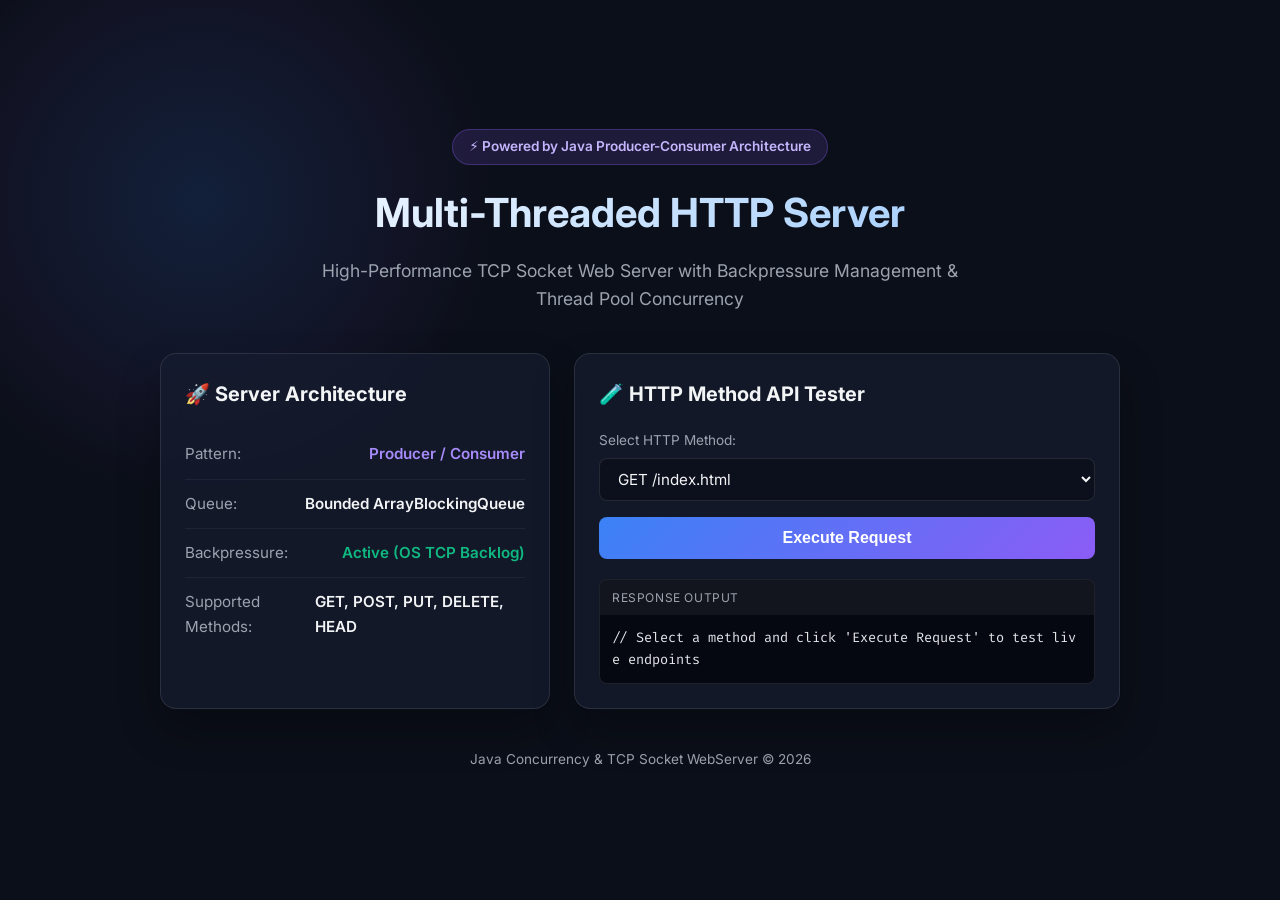
<file: index.html>
<!DOCTYPE html>
<html lang="en">
<head>
    <meta charset="UTF-8">
    <meta name="viewport" content="width=device-width, initial-scale=1.0">
    <title>Java Multi-Threaded HTTP Web Server</title>
    <link rel="stylesheet" href="/style.css">
    <link href="https://fonts.googleapis.com/css2?family=Inter:wght@300;400;600;700&family=Fira+Code:wght@400;500&display=swap" rel="stylesheet">
</head>
<body>
    <div class="background-glow"></div>
    <div class="container">
        <header class="hero">
            <div class="badge">⚡ Powered by Java Producer-Consumer Architecture</div>
            <h1>Multi-Threaded HTTP Server</h1>
            <p class="subtitle">High-Performance TCP Socket Web Server with Backpressure Management & Thread Pool Concurrency</p>
        </header>

        <div class="grid">
            <div class="card status-card">
                <h2>🚀 Server Architecture</h2>
                <ul class="spec-list">
                    <li><span class="label">Pattern:</span> <span class="val accent">Producer / Consumer</span></li>
                    <li><span class="label">Queue:</span> <span class="val">Bounded ArrayBlockingQueue</span></li>
                    <li><span class="label">Backpressure:</span> <span class="val green">Active (OS TCP Backlog)</span></li>
                    <li><span class="label">Supported Methods:</span> <span class="val">GET, POST, PUT, DELETE, HEAD</span></li>
                </ul>
            </div>

            <div class="card tester-card">
                <h2>🧪 HTTP Method API Tester</h2>
                <div class="form-group">
                    <label for="httpMethod">Select HTTP Method:</label>
                    <select id="httpMethod">
                        <option value="GET">GET /index.html</option>
                        <option value="POST">POST /api/upload (Create Resource)</option>
                        <option value="PUT">PUT /test.txt (Update/Create File)</option>
                        <option value="DELETE">DELETE /test.txt (Delete Resource)</option>
                    </select>
                </div>

                <div class="form-group" id="payloadGroup" style="display: none;">
                    <label for="requestPayload">Payload Data (JSON / Text):</label>
                    <textarea id="requestPayload" rows="3" placeholder='{"data": "Hello Java Server"}'></textarea>
                </div>

                <button id="sendBtn" class="btn">Execute Request</button>

                <div class="response-box" id="responseBox">
                    <div class="response-header">Response Output</div>
                    <pre id="responseOutput">// Select a method and click 'Execute Request' to test live endpoints</pre>
                </div>
            </div>
        </div>

        <footer>
            <p>Java Concurrency & TCP Socket WebServer &copy; 2026</p>
        </footer>
    </div>

    <script>
        const methodSelect = document.getElementById('httpMethod');
        const payloadGroup = document.getElementById('payloadGroup');
        const sendBtn = document.getElementById('sendBtn');
        const responseOutput = document.getElementById('responseOutput');

        methodSelect.addEventListener('change', () => {
            const method = methodSelect.value;
            if (method === 'POST' || method === 'PUT') {
                payloadGroup.style.display = 'block';
            } else {
                payloadGroup.style.display = 'none';
            }
        });

        sendBtn.addEventListener('click', async () => {
            const method = methodSelect.value;
            let url = '/';
            let options = { method: method };

            if (method === 'GET') {
                url = '/index.html';
            } else if (method === 'POST') {
                url = '/api/upload';
                options.headers = { 'Content-Type': 'application/json' };
                options.body = document.getElementById('requestPayload').value || '{"msg":"Sample POST payload"}';
            } else if (method === 'PUT') {
                url = '/test.txt';
                options.headers = { 'Content-Type': 'text/plain' };
                options.body = document.getElementById('requestPayload').value || 'Sample text content uploaded via PUT';
            } else if (method === 'DELETE') {
                url = '/test.txt';
            }

            responseOutput.textContent = 'Sending request...';

            try {
                const startTime = performance.now();
                const res = await fetch(url, options);
                const endTime = performance.now();
                const duration = Math.round(endTime - startTime);

                const text = await res.text();
                const statusText = `HTTP ${res.status} ${res.statusText} (${duration}ms)\n\nHeaders:\n`;
                
                let headersText = '';
                res.headers.forEach((val, key) => {
                    headersText += `${key}: ${val}\n`;
                });

                responseOutput.textContent = `${statusText}${headersText}\nBody:\n${text}`;
            } catch (err) {
                responseOutput.textContent = `Error: ${err.message}`;
            }
        });
    </script>
</body>
</html>
</file>
<file: style.css>
:root {
    --bg: #0b0f19;
    --card-bg: rgba(22, 29, 47, 0.7);
    --card-border: rgba(255, 255, 255, 0.1);
    --text: #f3f4f6;
    --muted: #9ca3af;
    --primary: #3b82f6;
    --primary-hover: #2563eb;
    --accent: #8b5cf6;
    --green: #10b981;
    --code-bg: #050811;
}

* {
    box-sizing: border-box;
    margin: 0;
    padding: 0;
}

body {
    font-family: 'Inter', system-ui, -apple-system, sans-serif;
    background-color: var(--bg);
    color: var(--text);
    line-height: 1.6;
    min-height: 100vh;
    display: flex;
    justify-content: center;
    align-items: center;
    position: relative;
    overflow-x: hidden;
}

.background-glow {
    position: absolute;
    width: 600px;
    height: 600px;
    background: radial-gradient(circle, rgba(59, 130, 246, 0.15) 0%, rgba(139, 92, 246, 0.05) 50%, transparent 70%);
    top: -100px;
    left: -100px;
    pointer-events: none;
    z-index: 0;
}

.container {
    max-width: 960px;
    width: 90%;
    margin: 40px auto;
    z-index: 1;
}

.hero {
    text-align: center;
    margin-bottom: 40px;
}

.badge {
    display: inline-block;
    padding: 6px 16px;
    background: rgba(139, 92, 246, 0.15);
    border: 1px solid rgba(139, 92, 246, 0.3);
    color: #c4b5fd;
    border-radius: 9999px;
    font-size: 0.85rem;
    font-weight: 600;
    margin-bottom: 16px;
}

h1 {
    font-size: 2.5rem;
    font-weight: 700;
    background: linear-gradient(135deg, #ffffff 0%, #93c5fd 100%);
    -webkit-background-clip: text;
    -webkit-text-fill-color: transparent;
    margin-bottom: 12px;
}

.subtitle {
    color: var(--muted);
    font-size: 1.1rem;
    max-width: 650px;
    margin: 0 auto;
}

.grid {
    display: grid;
    grid-template-columns: 1fr 1.4fr;
    gap: 24px;
}

@media (max-width: 768px) {
    .grid {
        grid-template-columns: 1fr;
    }
}

.card {
    background: var(--card-bg);
    backdrop-filter: blur(12px);
    border: 1px solid var(--card-border);
    border-radius: 16px;
    padding: 24px;
    box-shadow: 0 20px 40px rgba(0, 0, 0, 0.3);
}

h2 {
    font-size: 1.25rem;
    margin-bottom: 20px;
    display: flex;
    align-items: center;
    gap: 8px;
}

.spec-list {
    list-style: none;
}

.spec-list li {
    padding: 12px 0;
    border-bottom: 1px solid rgba(255, 255, 255, 0.05);
    display: flex;
    justify-content: space-between;
    font-size: 0.95rem;
}

.spec-list li:last-child {
    border-bottom: none;
}

.label {
    color: var(--muted);
}

.val {
    font-weight: 600;
}

.val.accent { color: #a78bfa; }
.val.green { color: var(--green); }

.form-group {
    margin-bottom: 16px;
}

label {
    display: block;
    font-size: 0.85rem;
    color: var(--muted);
    margin-bottom: 6px;
}

select, textarea {
    width: 100%;
    padding: 10px 14px;
    background: rgba(0, 0, 0, 0.3);
    border: 1px solid var(--card-border);
    border-radius: 8px;
    color: var(--text);
    font-family: inherit;
    font-size: 0.95rem;
    outline: none;
    transition: border-color 0.2s;
}

select:focus, textarea:focus {
    border-color: var(--primary);
}

textarea {
    font-family: 'Fira Code', monospace;
    font-size: 0.85rem;
    resize: vertical;
}

.btn {
    width: 100%;
    padding: 12px;
    background: linear-gradient(135deg, var(--primary) 0%, var(--accent) 100%);
    border: none;
    border-radius: 8px;
    color: white;
    font-weight: 600;
    font-size: 1rem;
    cursor: pointer;
    transition: transform 0.1s, opacity 0.2s;
}

.btn:hover {
    opacity: 0.9;
}

.btn:active {
    transform: scale(0.99);
}

.response-box {
    margin-top: 20px;
    background: var(--code-bg);
    border: 1px solid var(--card-border);
    border-radius: 8px;
    overflow: hidden;
}

.response-header {
    background: rgba(255, 255, 255, 0.05);
    padding: 8px 12px;
    font-size: 0.75rem;
    text-transform: uppercase;
    letter-spacing: 0.05em;
    color: var(--muted);
}

pre {
    padding: 12px;
    font-family: 'Fira Code', monospace;
    font-size: 0.85rem;
    color: #e5e7eb;
    white-space: pre-wrap;
    word-break: break-all;
    max-height: 200px;
    overflow-y: auto;
}

footer {
    text-align: center;
    margin-top: 40px;
    color: var(--muted);
    font-size: 0.85rem;
}
</file>
